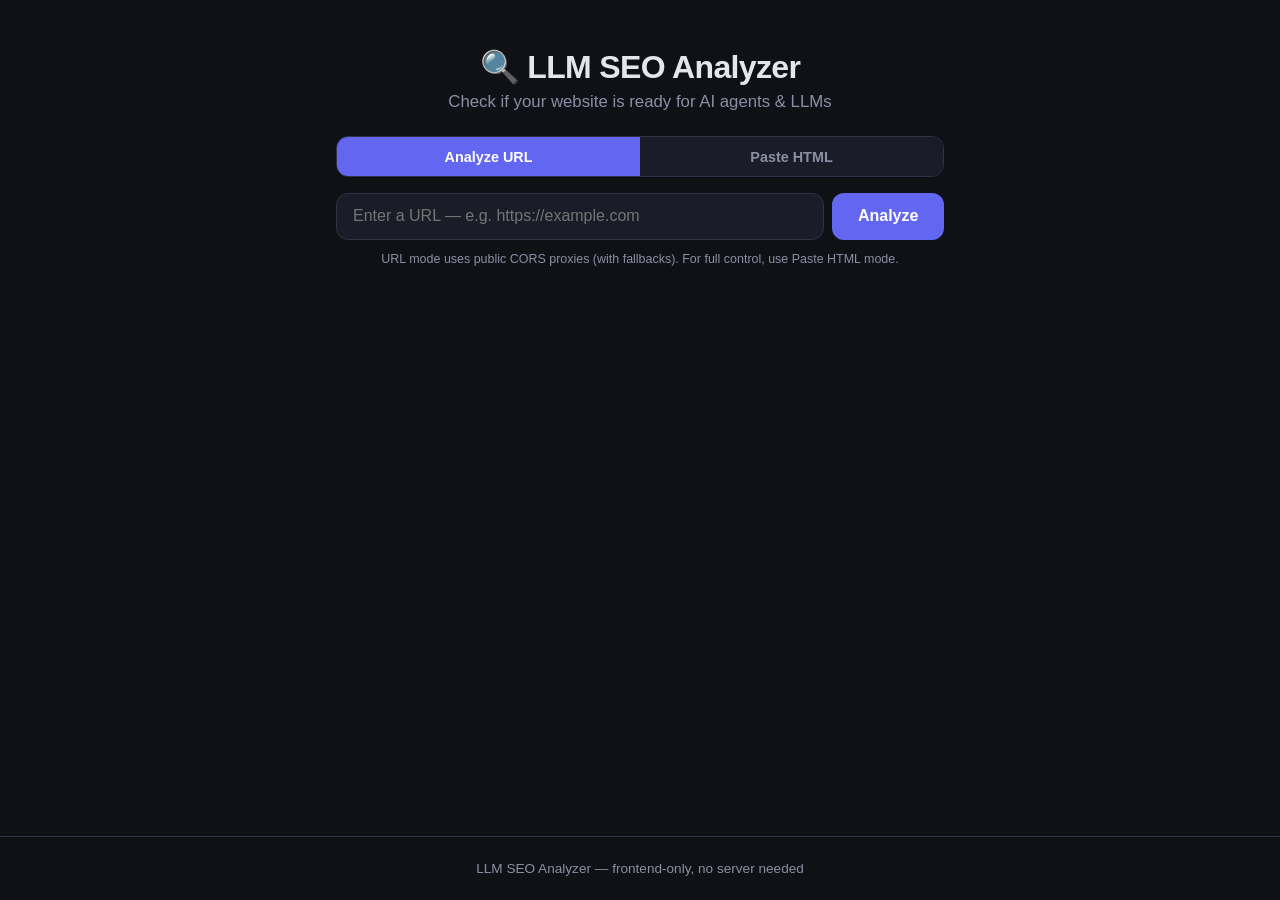
<file: index.html>
<!DOCTYPE html>
<html lang="en">
<head>
<meta charset="UTF-8">
<meta name="viewport" content="width=device-width, initial-scale=1.0">
<title>LLM SEO Analyzer</title>
<style>
*, *::before, *::after { box-sizing: border-box; margin: 0; padding: 0; }
:root {
  --bg: #0f1117; --surface: #1a1d27; --surface-2: #242837;
  --border: #2e3345; --text: #e4e6ed; --text-muted: #8b8fa3;
  --accent: #6366f1; --accent-light: #818cf8;
  --green: #22c55e; --yellow: #eab308; --red: #ef4444;
  --orange: #f97316; --radius: 12px;
}
body {
  font-family: -apple-system, BlinkMacSystemFont, "Segoe UI", Roboto, sans-serif;
  background: var(--bg); color: var(--text);
  min-height: 100vh; display: flex; flex-direction: column;
}
header { text-align: center; padding: 3rem 1rem 1.5rem; }
header h1 { font-size: 2rem; font-weight: 700; letter-spacing: -0.02em; }
.subtitle { color: var(--text-muted); margin-top: 0.4rem; font-size: 1.05rem; }
.input-section { max-width: 640px; margin: 0 auto 2rem; padding: 0 1rem; }
.input-row { display: flex; gap: 0.5rem; }
#url-input {
  flex: 1; padding: 0.85rem 1rem; border-radius: var(--radius);
  border: 1px solid var(--border); background: var(--surface);
  color: var(--text); font-size: 1rem; outline: none; transition: border-color 0.2s;
}
#url-input:focus { border-color: var(--accent); }
#submit-btn {
  padding: 0.85rem 1.6rem; border-radius: var(--radius); border: none;
  background: var(--accent); color: #fff; font-size: 1rem; font-weight: 600;
  cursor: pointer; transition: background 0.2s; white-space: nowrap;
}
#submit-btn:hover { background: var(--accent-light); }
#submit-btn:disabled { opacity: 0.5; cursor: not-allowed; }
.loading { text-align: center; padding: 3rem 1rem; color: var(--text-muted); }
.spinner {
  width: 40px; height: 40px; border: 3px solid var(--border);
  border-top-color: var(--accent); border-radius: 50%;
  margin: 0 auto 1rem; animation: spin 0.8s linear infinite;
}
@keyframes spin { to { transform: rotate(360deg); } }
.error-box {
  max-width: 640px; margin: 0 auto 2rem; padding: 1rem 1.2rem;
  background: rgba(239,68,68,0.1); border: 1px solid var(--red);
  border-radius: var(--radius); color: var(--red); text-align: center;
}
.score-card {
  display: flex; align-items: center; justify-content: center;
  gap: 2rem; padding: 2rem 1rem; max-width: 640px; margin: 0 auto;
}
.score-circle {
  width: 120px; height: 120px; border-radius: 50%; border: 4px solid var(--border);
  display: flex; flex-direction: column; align-items: center; justify-content: center;
  flex-shrink: 0; transition: border-color 0.4s;
}
.score-number { font-size: 2.4rem; font-weight: 800; line-height: 1; }
.score-max { font-size: 0.9rem; color: var(--text-muted); }
.score-info { display: flex; flex-direction: column; gap: 0.5rem; }
.grade-badge {
  display: inline-block; padding: 0.35rem 1.2rem; border-radius: 999px;
  font-weight: 700; font-size: 1.1rem; color: #fff; width: fit-content;
}
.analyzed-url { color: var(--text-muted); font-size: 0.9rem; word-break: break-all; }
.checks-list {
  max-width: 720px; margin: 0 auto 3rem; padding: 0 1rem;
  display: flex; flex-direction: column; gap: 0.75rem;
}
.check-card {
  background: var(--surface); border: 1px solid var(--border);
  border-radius: var(--radius); overflow: hidden; transition: border-color 0.2s;
}
.check-card:hover { border-color: var(--accent); }
.check-header {
  display: flex; align-items: center; gap: 0.75rem;
  padding: 1rem 1.2rem; cursor: pointer; user-select: none;
}
.check-status-dot { width: 10px; height: 10px; border-radius: 50%; flex-shrink: 0; }
.check-status-dot.pass { background: var(--green); }
.check-status-dot.partial { background: var(--yellow); }
.check-status-dot.fail { background: var(--red); }
.check-name { flex: 1; font-weight: 600; font-size: 0.95rem; }
.check-score { font-weight: 700; font-size: 0.95rem; font-variant-numeric: tabular-nums; }
.check-chevron { color: var(--text-muted); transition: transform 0.2s; font-size: 0.8rem; }
.check-card.open .check-chevron { transform: rotate(90deg); }
.check-body {
  display: none; padding: 0 1.2rem 1.2rem; border-top: 1px solid var(--border);
}
.check-card.open .check-body { display: block; padding-top: 1rem; }
.check-body h4 {
  font-size: 0.8rem; text-transform: uppercase; letter-spacing: 0.06em;
  color: var(--text-muted); margin: 0.8rem 0 0.4rem;
}
.check-body h4:first-child { margin-top: 0; }
.check-body ul { list-style: none; padding: 0; }
.check-body li { padding: 0.3rem 0; font-size: 0.9rem; line-height: 1.5; color: var(--text); }
.check-body li::before { margin-right: 0.5rem; }
.findings-list li::before { content: "→"; color: var(--accent-light); }
.actions-list li::before { content: "✦"; color: var(--yellow); }
footer {
  margin-top: auto; text-align: center; padding: 1.5rem 1rem;
  color: var(--text-muted); font-size: 0.85rem; border-top: 1px solid var(--border);
}
.hidden { display: none !important; }
.mode-tabs {
  display: flex; gap: 0; margin-bottom: 1rem; border-radius: var(--radius);
  overflow: hidden; border: 1px solid var(--border);
}
.mode-tab {
  flex: 1; padding: 0.7rem 1rem; border: none; background: var(--surface);
  color: var(--text-muted); font-size: 0.9rem; font-weight: 600;
  cursor: pointer; transition: all 0.2s;
}
.mode-tab.active { background: var(--accent); color: #fff; }
.mode-tab:not(.active):hover { background: var(--surface-2); }
#html-input {
  width: 100%; min-height: 120px; padding: 0.85rem 1rem; border-radius: var(--radius);
  border: 1px solid var(--border); background: var(--surface); color: var(--text);
  font-size: 0.9rem; font-family: monospace; resize: vertical; outline: none;
  transition: border-color 0.2s; margin-bottom: 0.5rem;
}
#html-input:focus { border-color: var(--accent); }
.paste-extras {
  display: flex; gap: 0.5rem;
}
.paste-extras input {
  flex: 1; padding: 0.7rem 1rem; border-radius: var(--radius);
  border: 1px solid var(--border); background: var(--surface);
  color: var(--text); font-size: 0.9rem; outline: none;
}
.paste-extras input:focus { border-color: var(--accent); }
.paste-extras button {
  padding: 0.7rem 1.4rem; border-radius: var(--radius); border: none;
  background: var(--accent); color: #fff; font-size: 0.9rem; font-weight: 600;
  cursor: pointer; white-space: nowrap;
}
.paste-extras button:hover { background: var(--accent-light); }
.paste-hint {
  margin-top: 0.5rem; font-size: 0.8rem; color: var(--text-muted);
}
.proxy-note {
  margin-top: 0.75rem; font-size: 0.78rem; color: var(--text-muted); text-align: center;
}
.proxy-note a { color: var(--accent-light); text-decoration: none; }
.proxy-note a:hover { text-decoration: underline; }
@media (max-width: 500px) {
  .input-row { flex-direction: column; }
  .score-card { flex-direction: column; text-align: center; }
  .score-info { align-items: center; }
}
</style>
</head>
<body>
<header>
  <h1>🔍 LLM SEO Analyzer</h1>
  <p class="subtitle">Check if your website is ready for AI agents &amp; LLMs</p>
</header>
<main>
  <section class="input-section">
    <div class="mode-tabs">
      <button class="mode-tab active" data-mode="url">Analyze URL</button>
      <button class="mode-tab" data-mode="paste">Paste HTML</button>
    </div>
    <form id="analyze-form">
      <div class="input-row" id="url-mode">
        <input type="text" id="url-input" placeholder="Enter a URL — e.g. https://example.com" autocomplete="url" />
        <button type="submit" id="submit-btn">Analyze</button>
      </div>
      <div id="paste-mode" class="hidden">
        <textarea id="html-input" placeholder="Paste the page's HTML source here (right-click → View Page Source, then Ctrl+A, Ctrl+C)"></textarea>
        <div class="paste-extras">
          <input type="text" id="paste-url" placeholder="Page URL (optional, for context)" />
          <button type="submit" id="paste-btn">Analyze HTML</button>
        </div>
        <p class="paste-hint">Tip: This mode needs no proxy — analysis runs entirely in your browser.</p>
      </div>
    </form>
    <p class="proxy-note" id="proxy-note">URL mode uses public CORS proxies (with fallbacks). For full control, use Paste HTML mode.</p>
  </section>
  <section id="loading" class="loading hidden">
    <div class="spinner"></div>
    <p>Fetching and analyzing…</p>
  </section>
  <section id="error" class="error-box hidden"></section>
  <section id="report" class="hidden">
    <div class="score-card">
      <div class="score-circle" id="score-circle">
        <span class="score-number" id="score-number">0</span>
        <span class="score-max">/100</span>
      </div>
      <div class="score-info">
        <span class="grade-badge" id="grade-badge">—</span>
        <p class="analyzed-url" id="analyzed-url"></p>
      </div>
    </div>
    <div class="checks-list" id="checks-list"></div>
  </section>
</main>
<footer>
  <p>LLM SEO Analyzer — frontend-only, no server needed</p>
</footer>

<script>
// ── CORS Proxy ───────────────────────────────────────────────────
const PROXY_URL = (url) => "https://api.codetabs.com/v1/proxy?quest=" + encodeURIComponent(url);

async function proxyFetch(url) {
  try {
    const res = await fetch(PROXY_URL(url));
    if (!res.ok) return { ok: false, text: "" };
    return { ok: true, text: await res.text() };
  } catch {
    return { ok: false, text: "" };
  }
}

// ── Fetcher ──────────────────────────────────────────────────────
const delay = (ms) => new Promise(r => setTimeout(r, ms));

async function fetchAll(url) {
  if (!/^https?:\/\//i.test(url)) url = "https://" + url;
  const parsed = new URL(url);
  const base = parsed.origin;

  // Stagger requests to avoid rate limits (codetabs allows ~5 req/s)
  const page = await proxyFetch(url);
  await delay(300);
  const robots = await proxyFetch(base + "/robots.txt");
  await delay(300);
  const sitemap = await proxyFetch(base + "/sitemap.xml");
  await delay(300);
  const llmsTxt = await proxyFetch(base + "/llms.txt");

  return { url, page, robots, sitemap, llms_txt: llmsTxt };
}

// ── Helpers ──────────────────────────────────────────────────────
function parseHTML(html) {
  return new DOMParser().parseFromString(html, "text/html");
}

const AI_BOTS = [
  "GPTBot","ChatGPT-User","ClaudeBot","Claude-Web",
  "Amazonbot","anthropic-ai","Google-Extended","PerplexityBot","Bytespider","cohere-ai"
];

function result(name, score, status, findings, actions) {
  return { name, score, max_score: 10, status, findings: findings || [], actions: actions || [] };
}

// ── Checks ───────────────────────────────────────────────────────

function checkRobots(data) {
  const r = data.robots;
  if (!r.ok || !r.text.trim()) {
    return result("robots.txt", 0, "fail",
      ["No robots.txt found at site root."],
      ["Create a /robots.txt file that explicitly allows AI crawlers."]);
  }
  const text = r.text.toLowerCase();
  const blocked = [];
  let blanketBlock = false;

  if (text.includes("user-agent: *")) {
    const section = text.split("user-agent: *")[1].split("user-agent:")[0] || "";
    if (section.split("\n").some(l => l.trim() === "disallow: /")) blanketBlock = true;
  }

  for (const bot of AI_BOTS) {
    const pattern = new RegExp("user-agent:\\s*" + bot.replace(/[.*+?^${}()|[\]\\]/g,"\\$&"), "i");
    if (pattern.test(text)) {
      const idx = text.search(pattern);
      const section = text.substring(idx).split(/user-agent:/i).slice(0,1).join("");
      if (section.includes("disallow: /")) blocked.push(bot);
    }
  }

  const findings = ["robots.txt exists."];
  const actions = [];
  let score = blanketBlock ? 3 : 6;

  if (blanketBlock) {
    findings.push("⚠ Blanket 'Disallow: /' found for all user-agents.");
    actions.push("Consider allowing AI crawlers by adding specific Allow rules.");
  }
  if (blocked.length) {
    findings.push("Blocked AI bots: " + blocked.join(", "));
    actions.push("Consider unblocking: " + blocked.join(", "));
    score = Math.max(score - blocked.length, 2);
  } else if (!blanketBlock) {
    findings.push("No AI bots are explicitly blocked.");
    score = 10;
  }

  const status = score >= 8 ? "pass" : score >= 4 ? "partial" : "fail";
  return result("robots.txt", score, status, findings, actions);
}

function checkLlmsTxt(data) {
  const r = data.llms_txt;
  if (!r.ok || !r.text.trim()) {
    return result("llms.txt", 0, "fail",
      ["No /llms.txt file found."],
      ["Create a /llms.txt file describing your site for LLM consumption.", "See https://llmstxt.org for the specification."]);
  }
  const lines = r.text.trim().split("\n").filter(l => l.trim());
  const findings = [`llms.txt found with ${lines.length} lines.`];
  const actions = [];
  let score = lines.length < 3 ? 4 : 10;
  if (lines.length < 3) {
    findings.push("File is very short — may lack useful content.");
    actions.push("Add more detail: site description, key URLs, API docs links.");
  }
  return result("llms.txt", score, score >= 8 ? "pass" : "partial", findings, actions);
}

function checkSitemap(data) {
  const r = data.sitemap;
  if (!r.ok || !r.text.trim()) {
    return result("Sitemap", 0, "fail",
      ["No /sitemap.xml found."],
      ["Create a sitemap.xml listing your key pages so AI agents can discover content."]);
  }
  const urlCount = (r.text.match(/<url>/gi) || []).length || (r.text.match(/<loc>/gi) || []).length;
  const findings = [urlCount ? `sitemap.xml found with ~${urlCount} URLs.` : "sitemap.xml found (index or non-standard format)."];
  const actions = [];
  let score = urlCount >= 5 ? 10 : urlCount > 0 ? 7 : 5;
  if (!urlCount) actions.push("Ensure sitemap contains <url><loc>...</loc></url> entries.");
  if (urlCount > 0 && urlCount < 5) actions.push("Consider adding more pages to the sitemap.");
  return result("Sitemap", score, score >= 8 ? "pass" : "partial", findings, actions);
}

function checkStructuredData(data) {
  const html = data.page.text || "";
  const doc = parseHTML(html);
  const jsonLd = doc.querySelectorAll('script[type="application/ld+json"]');
  const microdata = doc.querySelectorAll("[itemscope]");

  const findings = [];
  const actions = [];
  let score = 0;

  if (jsonLd.length) {
    const types = [];
    jsonLd.forEach(s => {
      try {
        const obj = JSON.parse(s.textContent);
        if (Array.isArray(obj)) obj.forEach(o => types.push(o["@type"] || "Unknown"));
        else types.push(obj["@type"] || "Unknown");
      } catch {}
    });
    findings.push(`Found ${jsonLd.length} JSON-LD block(s): ${types.join(", ") || "unparseable"}.`);
    score += 7;
  }
  if (microdata.length) {
    findings.push(`Found ${microdata.length} microdata element(s).`);
    score += 3;
  }
  if (!jsonLd.length && !microdata.length) {
    findings.push("No structured data (JSON-LD or microdata) found.");
    actions.push("Add JSON-LD structured data (schema.org) — Organization, WebPage, Article, FAQPage, etc.");
    actions.push("This helps LLMs understand your content type and extract key facts.");
  }
  score = Math.min(score, 10);
  const status = score >= 7 ? "pass" : score >= 3 ? "partial" : "fail";
  return result("Structured Data", score, status, findings, actions);
}

function checkSemanticHTML(data) {
  const doc = parseHTML(data.page.text || "");
  const tags = ["main","nav","article","section","header","footer","aside"];
  const found = {};
  const missing = [];
  for (const t of tags) {
    const count = doc.querySelectorAll(t).length;
    if (count) found[t] = count; else missing.push(t);
  }

  const findings = [];
  const actions = [];
  if (Object.keys(found).length)
    findings.push("Semantic tags found: " + Object.entries(found).map(([k,v]) => `<${k}> (${v})`).join(", ") + ".");
  if (missing.length)
    findings.push("Missing semantic tags: " + missing.map(t => `<${t}>`).join(", ") + ".");

  const score = Math.min(Math.round(Object.keys(found).length / tags.length * 10), 10);
  if (!("main" in found)) actions.push("Add a <main> element to wrap your primary content — critical for LLM content extraction.");
  if (!("nav" in found)) actions.push("Add <nav> for navigation — helps agents understand site structure.");
  if (!("article" in found) && !("section" in found)) actions.push("Use <article> or <section> to delineate content blocks.");

  const status = score >= 7 ? "pass" : score >= 4 ? "partial" : "fail";
  return result("Semantic HTML", score, status, findings, actions);
}

function checkMetaDescription(data) {
  const doc = parseHTML(data.page.text || "");
  const findings = [];
  const actions = [];
  let score = 0;

  const title = doc.querySelector("title");
  if (title && title.textContent.trim()) {
    findings.push(`Title tag: "${title.textContent.trim().slice(0, 80)}"`);
    score += 4;
  } else {
    findings.push("No <title> tag found.");
    actions.push("Add a descriptive <title> tag.");
  }

  const meta = doc.querySelector('meta[name="description"]');
  if (meta && meta.getAttribute("content")?.trim()) {
    const content = meta.getAttribute("content").trim();
    findings.push(`Meta description (${content.length} chars): "${content.slice(0, 100)}${content.length > 100 ? "…" : ""}"`);
    if (content.length < 50) { actions.push("Meta description is too short. Aim for 120-160 characters."); score += 3; }
    else if (content.length > 300) { actions.push("Meta description is too long. Keep it under 160 characters."); score += 4; }
    else score += 6;
  } else {
    findings.push("No meta description found.");
    actions.push("Add <meta name='description' content='...'> with a concise page summary (120-160 chars).");
  }

  const status = score >= 8 ? "pass" : score >= 4 ? "partial" : "fail";
  return result("Meta Description", score, status, findings, actions);
}

function checkOpenGraph(data) {
  const doc = parseHTML(data.page.text || "");
  const ogTags = {};
  doc.querySelectorAll('meta[property^="og:"]').forEach(m => {
    ogTags[m.getAttribute("property")] = m.getAttribute("content") || "";
  });

  const findings = [];
  const actions = [];
  const required = ["og:title","og:description","og:type","og:url"];
  const present = required.filter(t => t in ogTags);
  const missing = required.filter(t => !(t in ogTags));

  for (const tag of present) findings.push(`${tag}: "${ogTags[tag].slice(0, 80)}"`);
  const score = Math.round(present.length / required.length * 10);

  if (missing.length) {
    findings.push("Missing OG tags: " + missing.join(", "));
    actions.push("Add the following Open Graph tags: " + missing.join(", "));
    actions.push("OG tags help LLMs and agents understand page purpose when shared or indexed.");
  }
  if (ogTags["og:image"]) findings.push(`og:image present: ${ogTags["og:image"].slice(0, 80)}`);

  const status = score >= 8 ? "pass" : score >= 5 ? "partial" : "fail";
  return result("Open Graph", score, status, findings, actions);
}

function checkContentClarity(data) {
  const html = data.page.text || "";
  const doc = parseHTML(html);
  doc.querySelectorAll("script, style, noscript").forEach(el => el.remove());

  const text = doc.body?.textContent?.replace(/\s+/g, " ").trim() || "";
  const textLen = text.length;
  const htmlLen = html.length || 1;
  const ratio = textLen / htmlLen;

  const findings = [
    `Text content: ${textLen.toLocaleString()} chars, HTML size: ${htmlLen.toLocaleString()} chars.`,
    `Text-to-HTML ratio: ${(ratio * 100).toFixed(1)}%`,
  ];
  const actions = [];

  const paragraphs = [...doc.querySelectorAll("p")].filter(p => p.textContent.trim().length > 40);
  findings.push(`Substantial paragraphs (>40 chars): ${paragraphs.length}`);

  let score;
  if (ratio >= 0.25) score = 8;
  else if (ratio >= 0.15) score = 6;
  else if (ratio >= 0.08) score = 4;
  else { score = 2; actions.push("Very low text-to-HTML ratio — content may be JS-rendered or hidden in iframes."); }

  if (paragraphs.length >= 3) score = Math.min(score + 2, 10);
  else if (paragraphs.length === 0) actions.push("No substantial <p> elements found. Structure content in paragraphs for better LLM parsing.");

  if (textLen < 200) { actions.push("Page has very little text content. LLMs need readable text to understand your site."); score = Math.max(score - 3, 0); }

  const status = score >= 7 ? "pass" : score >= 4 ? "partial" : "fail";
  return result("Content Clarity", score, status, findings, actions);
}

function checkHeadings(data) {
  const doc = parseHTML(data.page.text || "");
  const headings = {};
  for (let i = 1; i <= 6; i++) {
    const tag = "h" + i;
    headings[tag] = [...doc.querySelectorAll(tag)].map(h => h.textContent.trim().slice(0, 80));
  }

  const findings = [];
  const actions = [];
  let score = 0;
  const h1s = headings.h1 || [];

  if (h1s.length === 1) { findings.push(`Single H1: "${h1s[0]}"`); score += 5; }
  else if (h1s.length === 0) { findings.push("No H1 tag found."); actions.push("Add a single <h1> that clearly describes the page content."); }
  else { findings.push(`Multiple H1 tags found (${h1s.length}): ${h1s.slice(0,3).join(", ")}`); actions.push("Use only one <h1> per page."); score += 2; }

  const total = Object.values(headings).reduce((s, a) => s + a.length, 0);
  if (total > 1) {
    const breakdown = Object.entries(headings).filter(([,v]) => v.length).map(([k,v]) => `${k}: ${v.length}`).join(", ");
    findings.push("Heading breakdown: " + breakdown);
    score += 3;
    const used = Object.entries(headings).filter(([,v]) => v.length).map(([k]) => parseInt(k[1]));
    let skipped = false;
    for (let i = 0; i < used.length - 1; i++) {
      if (used[i+1] - used[i] > 1) {
        actions.push(`Heading levels skip from H${used[i]} to H${used[i+1]}. Use sequential levels.`);
        skipped = true; break;
      }
    }
    if (!skipped) score += 2;
  } else {
    findings.push("Very few headings found on the page.");
    actions.push("Add heading hierarchy (H1 → H2 → H3) to structure content for AI parsing.");
  }

  score = Math.min(score, 10);
  const status = score >= 7 ? "pass" : score >= 4 ? "partial" : "fail";
  return result("Heading Structure", score, status, findings, actions);
}

function checkCanonicalLang(data) {
  const doc = parseHTML(data.page.text || "");
  const findings = [];
  const actions = [];
  let score = 0;

  const canonical = doc.querySelector('link[rel="canonical"]');
  if (canonical && canonical.getAttribute("href")) {
    findings.push(`Canonical URL: ${canonical.getAttribute("href").slice(0, 100)}`);
    score += 5;
  } else {
    findings.push("No canonical URL set.");
    actions.push("Add <link rel='canonical' href='...'> to avoid duplicate content issues with LLM indexing.");
  }

  const htmlTag = doc.querySelector("html");
  if (htmlTag && htmlTag.getAttribute("lang")) {
    findings.push(`Language attribute: ${htmlTag.getAttribute("lang")}`);
    score += 5;
  } else {
    findings.push("No lang attribute on <html> tag.");
    actions.push("Add lang='en' (or appropriate language) to the <html> tag.");
  }

  const status = score >= 8 ? "pass" : score >= 5 ? "partial" : "fail";
  return result("Canonical & Language", score, status, findings, actions);
}

// ── Scorer ───────────────────────────────────────────────────────
const ALL_CHECKS = [
  checkRobots, checkLlmsTxt, checkSitemap, checkStructuredData,
  checkSemanticHTML, checkMetaDescription, checkOpenGraph,
  checkContentClarity, checkHeadings, checkCanonicalLang,
];

function grade(score) {
  if (score >= 90) return { letter: "A", label: "Excellent", color: "#22c55e" };
  if (score >= 75) return { letter: "B", label: "Good", color: "#84cc16" };
  if (score >= 60) return { letter: "C", label: "Fair", color: "#eab308" };
  if (score >= 40) return { letter: "D", label: "Poor", color: "#f97316" };
  return { letter: "F", label: "Not Ready", color: "#ef4444" };
}

async function analyze(url) {
  const data = await fetchAll(url);
  const checks = ALL_CHECKS.map(fn => fn(data));
  const totalScore = checks.reduce((s, c) => s + c.score, 0);
  return { url, score: totalScore, max_score: 100, grade: grade(totalScore), checks };
}

// ── UI ───────────────────────────────────────────────────────────
const form = document.getElementById("analyze-form");
const urlInput = document.getElementById("url-input");
const submitBtn = document.getElementById("submit-btn");
const htmlInput = document.getElementById("html-input");
const pasteUrl = document.getElementById("paste-url");
const loadingEl = document.getElementById("loading");
const errorEl = document.getElementById("error");
const reportEl = document.getElementById("report");
const scoreCircle = document.getElementById("score-circle");
const scoreNumber = document.getElementById("score-number");
const gradeBadge = document.getElementById("grade-badge");
const analyzedUrl = document.getElementById("analyzed-url");
const checksList = document.getElementById("checks-list");
const proxyNote = document.getElementById("proxy-note");

let currentMode = "url";

// Mode tab switching
document.querySelectorAll(".mode-tab").forEach(tab => {
  tab.addEventListener("click", () => {
    document.querySelectorAll(".mode-tab").forEach(t => t.classList.remove("active"));
    tab.classList.add("active");
    currentMode = tab.dataset.mode;
    document.getElementById("url-mode").classList.toggle("hidden", currentMode !== "url");
    document.getElementById("paste-mode").classList.toggle("hidden", currentMode !== "paste");
    proxyNote.classList.toggle("hidden", currentMode !== "url");
  });
});

form.addEventListener("submit", async (e) => {
  e.preventDefault();
  reportEl.classList.add("hidden");
  errorEl.classList.add("hidden");
  loadingEl.classList.remove("hidden");

  try {
    let report;
    if (currentMode === "url") {
      const url = urlInput.value.trim();
      if (!url) throw new Error("Please enter a URL");
      report = await analyze(url);
    } else {
      const html = htmlInput.value.trim();
      if (!html) throw new Error("Please paste HTML source");
      report = analyzePasted(html, pasteUrl.value.trim());
    }
    renderReport(report);
  } catch (err) {
    errorEl.textContent = "Error: " + err.message;
    errorEl.classList.remove("hidden");
  } finally {
    loadingEl.classList.add("hidden");
  }
});

function analyzePasted(html, url) {
  const data = {
    url: url || "(pasted HTML)",
    page: { ok: true, text: html },
    robots: { ok: false, text: "" },
    sitemap: { ok: false, text: "" },
    llms_txt: { ok: false, text: "" },
  };
  const checks = ALL_CHECKS.map(fn => fn(data));
  for (const c of checks) {
    if (["robots.txt", "llms.txt", "Sitemap"].includes(c.name) && c.score === 0) {
      c.findings = ["Cannot check in paste mode — requires fetching from server."];
      c.actions = ["Use URL mode to check this, or verify manually."];
      c.status = "partial";
      c.score = -1;
    }
  }
  const scoredChecks = checks.filter(c => c.score >= 0);
  const skippedChecks = checks.filter(c => c.score < 0);
  skippedChecks.forEach(c => { c.score = 0; c.max_score = 0; });

  const totalScore = scoredChecks.reduce((s, c) => s + c.score, 0);
  const maxScore = scoredChecks.length * 10;
  const normalized = Math.round((totalScore / maxScore) * 100);

  return {
    url: url || "(pasted HTML)",
    score: normalized,
    max_score: 100,
    grade: grade(normalized),
    checks,
  };
}

function renderReport(report) {
  scoreNumber.textContent = report.score;
  scoreCircle.style.borderColor = report.grade.color;
  scoreNumber.style.color = report.grade.color;
  gradeBadge.textContent = report.grade.letter + " — " + report.grade.label;
  gradeBadge.style.background = report.grade.color;
  analyzedUrl.textContent = report.url;
  checksList.innerHTML = "";
  for (const check of report.checks) checksList.appendChild(createCheckCard(check));
  reportEl.classList.remove("hidden");
}

function createCheckCard(check) {
  const card = document.createElement("div");
  card.className = "check-card";

  const header = document.createElement("div");
  header.className = "check-header";
  header.innerHTML = `
    <span class="check-status-dot ${check.status}"></span>
    <span class="check-name">${esc(check.name)}</span>
    <span class="check-score">${check.score}/${check.max_score}</span>
    <span class="check-chevron">▶</span>`;
  header.addEventListener("click", () => card.classList.toggle("open"));

  const body = document.createElement("div");
  body.className = "check-body";

  if (check.findings.length) {
    body.innerHTML += "<h4>Findings</h4>";
    const ul = document.createElement("ul"); ul.className = "findings-list";
    for (const f of check.findings) { const li = document.createElement("li"); li.textContent = f; ul.appendChild(li); }
    body.appendChild(ul);
  }
  if (check.actions.length) {
    body.innerHTML += "<h4>Recommended Actions</h4>";
    const ul = document.createElement("ul"); ul.className = "actions-list";
    for (const a of check.actions) { const li = document.createElement("li"); li.textContent = a; ul.appendChild(li); }
    body.appendChild(ul);
  }
  if (!check.findings.length && !check.actions.length)
    body.innerHTML += '<p style="color:var(--text-muted)">No issues found.</p>';

  card.appendChild(header);
  card.appendChild(body);
  return card;
}

function esc(str) { const d = document.createElement("div"); d.textContent = str; return d.innerHTML; }
</script>
</body>
</html>
</file>
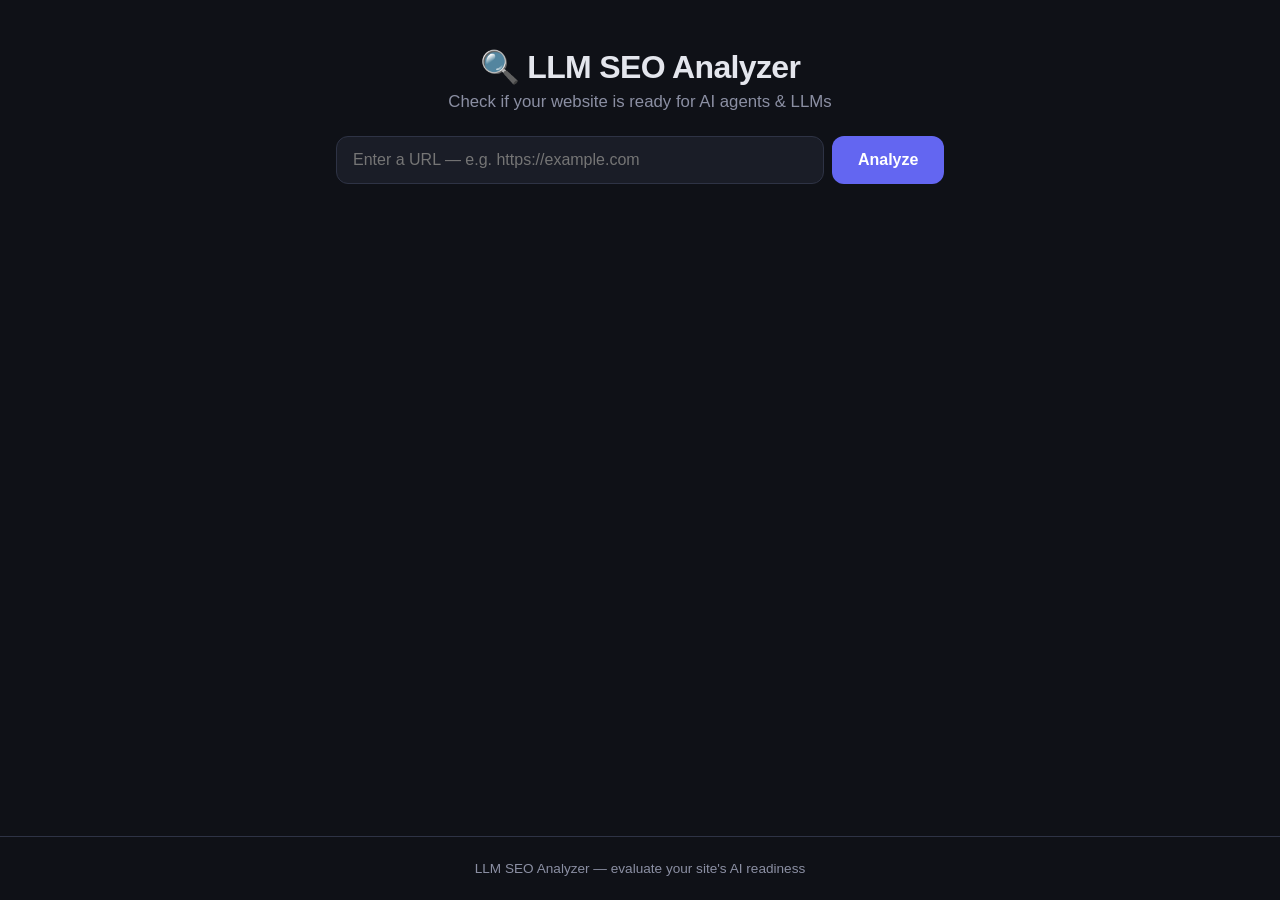
<file: static/index.html>
<!DOCTYPE html>
<html lang="en">
<head>
  <meta charset="UTF-8">
  <meta name="viewport" content="width=device-width, initial-scale=1.0">
  <title>LLM SEO Analyzer</title>
  <link rel="stylesheet" href="/static/style.css">
</head>
<body>
  <header>
    <h1>🔍 LLM SEO Analyzer</h1>
    <p class="subtitle">Check if your website is ready for AI agents &amp; LLMs</p>
  </header>

  <main>
    <section class="input-section">
      <form id="analyze-form">
        <div class="input-row">
          <input
            type="text"
            id="url-input"
            placeholder="Enter a URL — e.g. https://example.com"
            autocomplete="url"
            required
          />
          <button type="submit" id="submit-btn">Analyze</button>
        </div>
      </form>
    </section>

    <section id="loading" class="loading hidden">
      <div class="spinner"></div>
      <p>Fetching and analyzing…</p>
    </section>

    <section id="error" class="error-box hidden"></section>

    <section id="report" class="hidden">
      <div class="score-card">
        <div class="score-circle" id="score-circle">
          <span class="score-number" id="score-number">0</span>
          <span class="score-max">/100</span>
        </div>
        <div class="score-info">
          <span class="grade-badge" id="grade-badge">—</span>
          <p class="analyzed-url" id="analyzed-url"></p>
        </div>
      </div>

      <div class="checks-list" id="checks-list"></div>
    </section>
  </main>

  <footer>
    <p>LLM SEO Analyzer — evaluate your site's AI readiness</p>
  </footer>

  <script src="/static/app.js"></script>
</body>
</html>
</file>
<file: static/style.css>
/* ── Reset & Base ──────────────────────────────────────────────── */
*, *::before, *::after { box-sizing: border-box; margin: 0; padding: 0; }

:root {
  --bg: #0f1117;
  --surface: #1a1d27;
  --surface-2: #242837;
  --border: #2e3345;
  --text: #e4e6ed;
  --text-muted: #8b8fa3;
  --accent: #6366f1;
  --accent-light: #818cf8;
  --green: #22c55e;
  --yellow: #eab308;
  --red: #ef4444;
  --orange: #f97316;
  --radius: 12px;
}

body {
  font-family: -apple-system, BlinkMacSystemFont, "Segoe UI", Roboto, sans-serif;
  background: var(--bg);
  color: var(--text);
  min-height: 100vh;
  display: flex;
  flex-direction: column;
}

/* ── Header ───────────────────────────────────────────────────── */
header {
  text-align: center;
  padding: 3rem 1rem 1.5rem;
}

header h1 {
  font-size: 2rem;
  font-weight: 700;
  letter-spacing: -0.02em;
}

.subtitle {
  color: var(--text-muted);
  margin-top: 0.4rem;
  font-size: 1.05rem;
}

/* ── Input ────────────────────────────────────────────────────── */
.input-section {
  max-width: 640px;
  margin: 0 auto 2rem;
  padding: 0 1rem;
}

.input-row {
  display: flex;
  gap: 0.5rem;
}

#url-input {
  flex: 1;
  padding: 0.85rem 1rem;
  border-radius: var(--radius);
  border: 1px solid var(--border);
  background: var(--surface);
  color: var(--text);
  font-size: 1rem;
  outline: none;
  transition: border-color 0.2s;
}

#url-input:focus {
  border-color: var(--accent);
}

#submit-btn {
  padding: 0.85rem 1.6rem;
  border-radius: var(--radius);
  border: none;
  background: var(--accent);
  color: #fff;
  font-size: 1rem;
  font-weight: 600;
  cursor: pointer;
  transition: background 0.2s;
  white-space: nowrap;
}

#submit-btn:hover { background: var(--accent-light); }
#submit-btn:disabled { opacity: 0.5; cursor: not-allowed; }

/* ── Loading ──────────────────────────────────────────────────── */
.loading {
  text-align: center;
  padding: 3rem 1rem;
  color: var(--text-muted);
}

.spinner {
  width: 40px; height: 40px;
  border: 3px solid var(--border);
  border-top-color: var(--accent);
  border-radius: 50%;
  margin: 0 auto 1rem;
  animation: spin 0.8s linear infinite;
}

@keyframes spin { to { transform: rotate(360deg); } }

/* ── Error ────────────────────────────────────────────────────── */
.error-box {
  max-width: 640px;
  margin: 0 auto 2rem;
  padding: 1rem 1.2rem;
  background: rgba(239, 68, 68, 0.1);
  border: 1px solid var(--red);
  border-radius: var(--radius);
  color: var(--red);
  text-align: center;
}

/* ── Score Card ───────────────────────────────────────────────── */
.score-card {
  display: flex;
  align-items: center;
  justify-content: center;
  gap: 2rem;
  padding: 2rem 1rem;
  max-width: 640px;
  margin: 0 auto;
}

.score-circle {
  width: 120px; height: 120px;
  border-radius: 50%;
  border: 4px solid var(--border);
  display: flex;
  flex-direction: column;
  align-items: center;
  justify-content: center;
  flex-shrink: 0;
  transition: border-color 0.4s;
}

.score-number {
  font-size: 2.4rem;
  font-weight: 800;
  line-height: 1;
}

.score-max {
  font-size: 0.9rem;
  color: var(--text-muted);
}

.score-info {
  display: flex;
  flex-direction: column;
  gap: 0.5rem;
}

.grade-badge {
  display: inline-block;
  padding: 0.35rem 1.2rem;
  border-radius: 999px;
  font-weight: 700;
  font-size: 1.1rem;
  color: #fff;
  width: fit-content;
}

.analyzed-url {
  color: var(--text-muted);
  font-size: 0.9rem;
  word-break: break-all;
}

/* ── Checks List ──────────────────────────────────────────────── */
.checks-list {
  max-width: 720px;
  margin: 0 auto 3rem;
  padding: 0 1rem;
  display: flex;
  flex-direction: column;
  gap: 0.75rem;
}

.check-card {
  background: var(--surface);
  border: 1px solid var(--border);
  border-radius: var(--radius);
  overflow: hidden;
  transition: border-color 0.2s;
}

.check-card:hover { border-color: var(--accent); }

.check-header {
  display: flex;
  align-items: center;
  gap: 0.75rem;
  padding: 1rem 1.2rem;
  cursor: pointer;
  user-select: none;
}

.check-status-dot {
  width: 10px; height: 10px;
  border-radius: 50%;
  flex-shrink: 0;
}

.check-status-dot.pass { background: var(--green); }
.check-status-dot.partial { background: var(--yellow); }
.check-status-dot.fail { background: var(--red); }

.check-name {
  flex: 1;
  font-weight: 600;
  font-size: 0.95rem;
}

.check-score {
  font-weight: 700;
  font-size: 0.95rem;
  font-variant-numeric: tabular-nums;
}

.check-chevron {
  color: var(--text-muted);
  transition: transform 0.2s;
  font-size: 0.8rem;
}

.check-card.open .check-chevron { transform: rotate(90deg); }

.check-body {
  display: none;
  padding: 0 1.2rem 1.2rem;
  border-top: 1px solid var(--border);
}

.check-card.open .check-body { display: block; padding-top: 1rem; }

.check-body h4 {
  font-size: 0.8rem;
  text-transform: uppercase;
  letter-spacing: 0.06em;
  color: var(--text-muted);
  margin: 0.8rem 0 0.4rem;
}

.check-body h4:first-child { margin-top: 0; }

.check-body ul {
  list-style: none;
  padding: 0;
}

.check-body li {
  padding: 0.3rem 0;
  font-size: 0.9rem;
  line-height: 1.5;
  color: var(--text);
}

.check-body li::before {
  margin-right: 0.5rem;
}

.findings-list li::before { content: "→"; color: var(--accent-light); }
.actions-list li::before { content: "✦"; color: var(--yellow); }

/* ── Footer ───────────────────────────────────────────────────── */
footer {
  margin-top: auto;
  text-align: center;
  padding: 1.5rem 1rem;
  color: var(--text-muted);
  font-size: 0.85rem;
  border-top: 1px solid var(--border);
}

/* ── Utility ──────────────────────────────────────────────────── */
.hidden { display: none !important; }

/* ── Responsive ───────────────────────────────────────────────── */
@media (max-width: 500px) {
  .input-row { flex-direction: column; }
  .score-card { flex-direction: column; text-align: center; }
  .score-info { align-items: center; }
}
</file>
